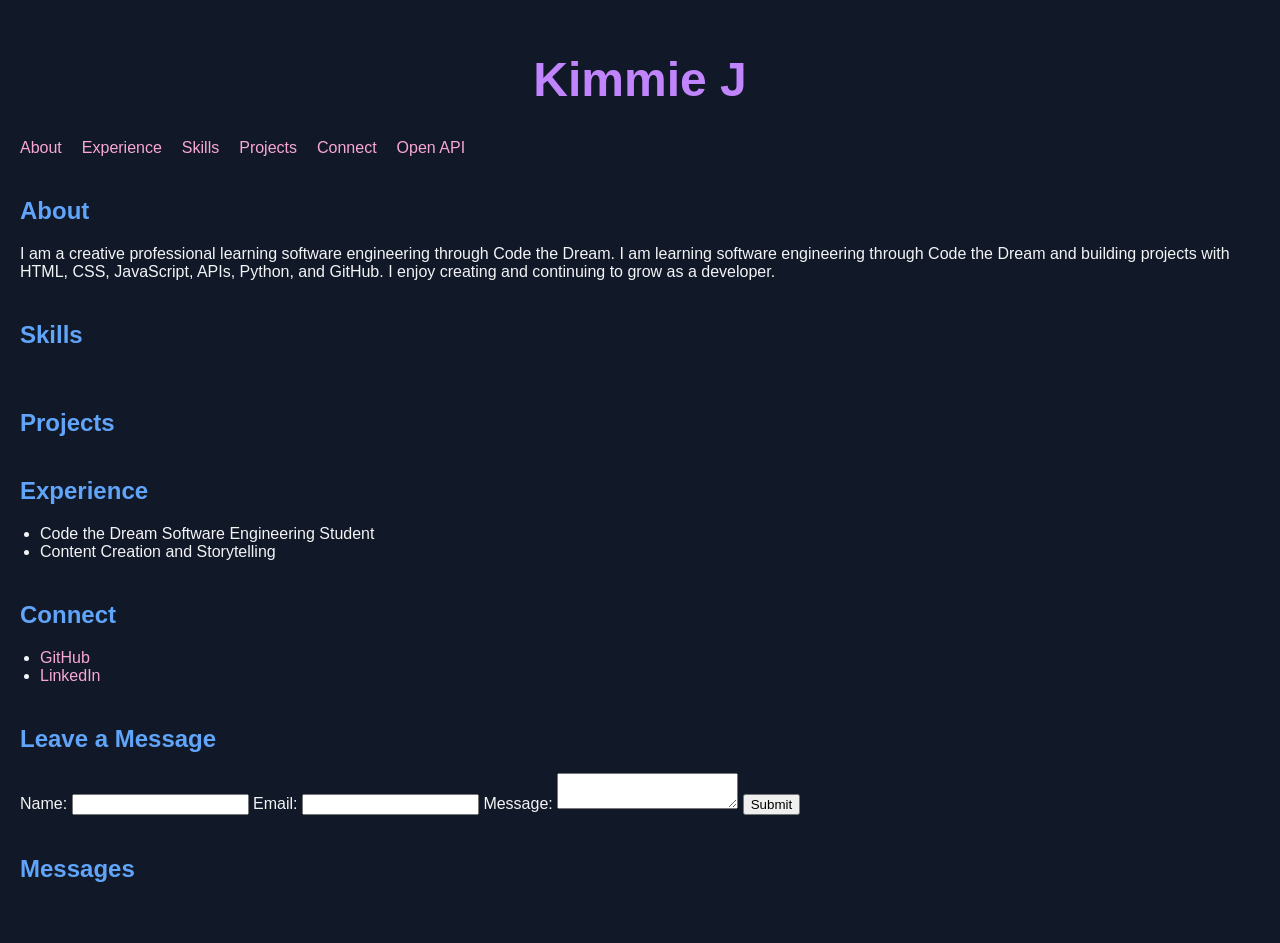
<file: index.html>
<!DOCTYPE html>
<html>
    <link rel="stylesheet" href="css/index.css">
<head>
<title>Kimmie Portfolio</title>
<meta charset="UTF-8">
<meta name="description" content="Kimberly portfolio website">
</head>
<body>
<h1>Kimmie J</h1>
<nav>
    <a href="#About">About</a>
    <a href="#Experience">Experience</a>
    <a href="#Skills">Skills</a>
    <a href="#Projects">Projects</a>
    <a href="#Connect">Connect</a>
 <a href="openapi.html">Open API</a>
</nav>

<section id="About">
    <h2>About</h2>

    <p>
        I am a creative professional learning software engineering through Code the Dream. I am learning software engineering through Code the Dream and building projects with HTML, CSS, JavaScript, APIs, Python, and GitHub. I enjoy creating and continuing to grow as a developer.
</section>

<section id="Skills">
    <h2>Skills</h2>
    <ul></ul>
</section>

<section id="Projects">
    <h2>Projects</h2>
    <ul></ul>
</section>
<section id="Experience">
<h2>Experience</h2>

<ul>

    <li>Code the Dream Software Engineering Student</li>

    <li>Content Creation and Storytelling</li>

</ul>
</section>
<section id="Connect">

    <h2>Connect</h2>

    <ul>

        <li>
            <a href="https://github.com/kimengineer24-ux">
                GitHub
            </a>
        </li>

        <li>
            <a href="https://linkedin.com/in/Kimberly-j-millington">
                LinkedIn
            </a>
        </li>

    </ul>

</section>

<section>
  <h2>Leave a Message</h2>

  <form name="leave_message">
    <label for="usersName">Name:</label>
    <input type="text" name="usersName" required>

    <label for="usersEmail">Email:</label>
    <input type="email" name="usersEmail" required>

    <label for="usersMessage">Message:</label>
    <textarea name="usersMessage" required></textarea>

    <button type="submit">Submit</button>
  </form>
</section>

<section id="messages">
  <h2>Messages</h2>
  <ul></ul>
</section>
<script src="js/index.js"></script>
</body>
</html>
</file>
<file: css/index.css>
body {
    background-color: #111827;
    color: #f3f4f6;
    font-family: Arial, sans-serif;
    margin: 0;
    padding: 20px;
}

h1 {
    color: #c084fc;
    text-align: center;
    font-size: 48px;
}

h2 {
    color: #60a5fa;
    margin-top: 40px;
}

nav {
    display: flex;
    gap: 20px;
    margin-bottom: 30px;
}

a {
    color: #f9a8d4;
    text-decoration: none;
}

ul {
    padding-left: 20px;
}

section {
    margin-bottom: 40px;
}
#Skills ul {
    display: flex;
    gap: 20px;
    list-style-type: none;
    padding: 0;
}
</file>
